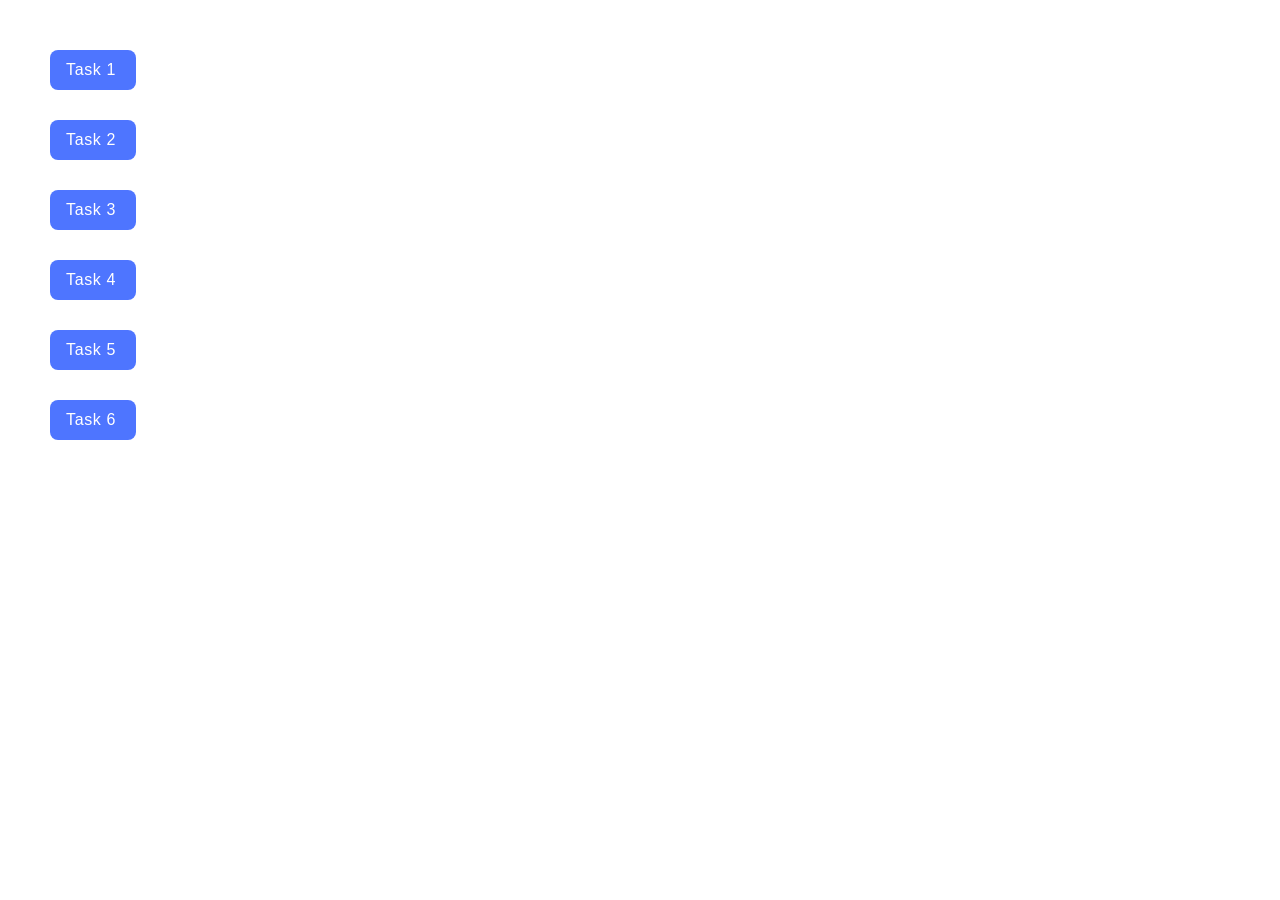
<file: index.html>
<!DOCTYPE html>
<html lang="en">

<head>
	<meta charset="UTF-8" />
	<meta http-equiv="X-UA-Compatible" content="IE=edge" />
	<meta name="viewport" content="width=device-width, initial-scale=1.0" />
	<title>Homework 7</title>
	<link rel="stylesheet" href="./css/common.css" />
</head>

<body>
	<ul>
		<li><a href="./task-1.html">Task 1</a></li>
		<li><a href="./task-2.html">Task 2</a></li>
		<li><a href="./task-3.html">Task 3</a></li>
		<li><a href="./task-4.html">Task 4</a></li>
		<li><a href="./task-5.html">Task 5</a></li>
		<li><a href="./task-6.html">Task 6</a></li>
	</ul>
</body>

</html>
</file>
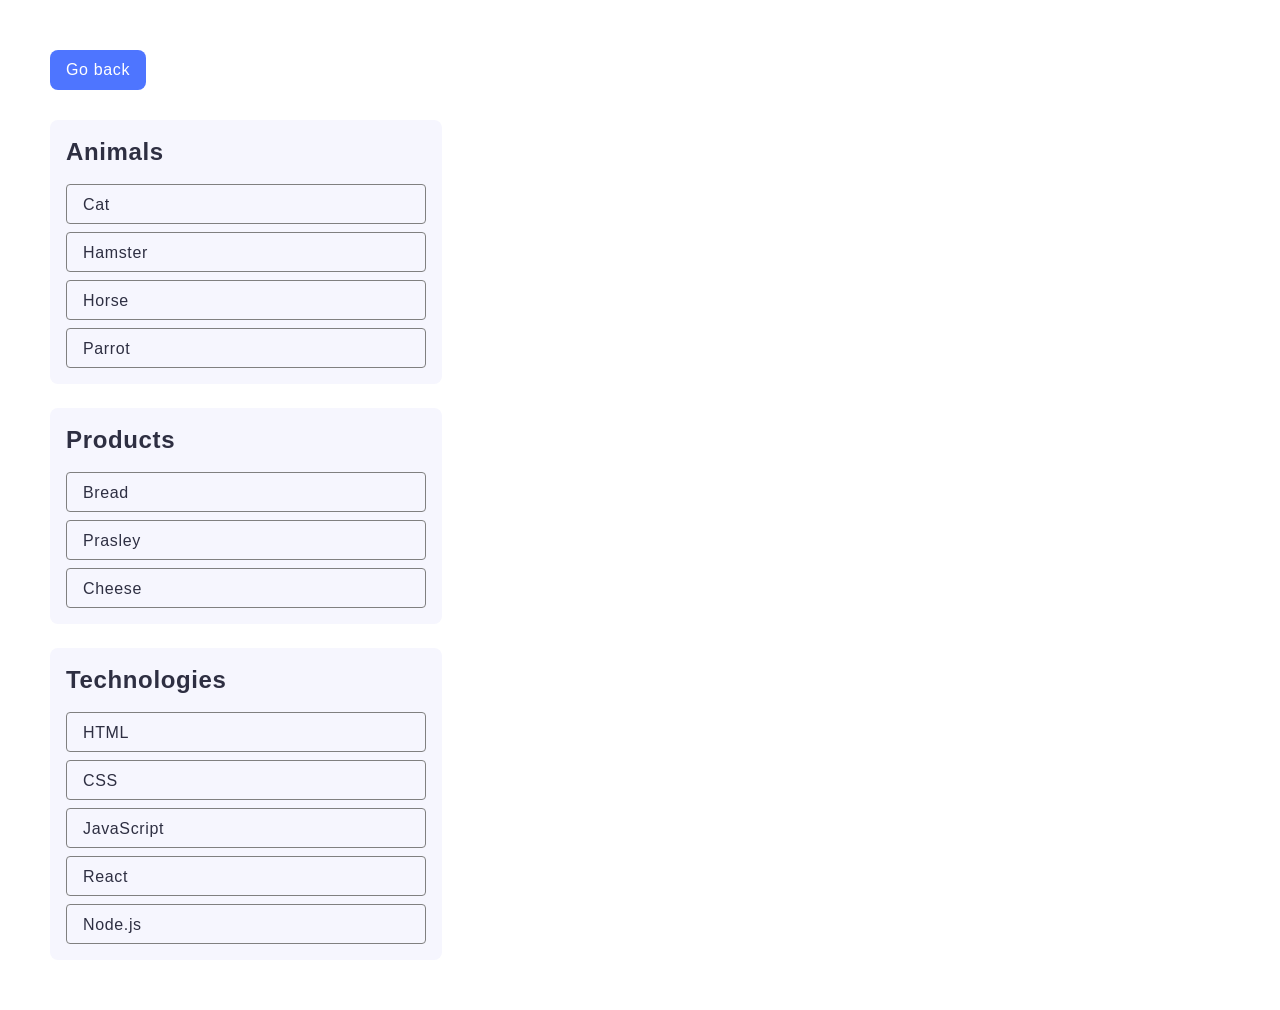
<file: task-1.html>
<!DOCTYPE html>
<html lang="en">

<head>
	<meta charset="UTF-8" />
	<meta http-equiv="X-UA-Compatible" content="IE=edge" />
	<meta name="viewport" content="width=device-width, initial-scale=1.0" />
	<title>Task 1</title>
	<link rel="stylesheet" href="./css/common.css" />
</head>

<body>
	<p><a href="./index.html">Go back</a></p>

	<ul id="categories" class="categories">
		<li class="item">
			<h2>Animals</h2>

			<ul>
				<li>Cat</li>
				<li>Hamster</li>
				<li>Horse</li>
				<li>Parrot</li>
			</ul>
		</li>
		<li class="item">
			<h2>Products</h2>

			<ul>
				<li>Bread</li>
				<li>Prasley</li>
				<li>Cheese</li>
			</ul>
		</li>
		<li class="item">
			<h2>Technologies</h2>

			<ul>
				<li>HTML</li>
				<li>CSS</li>
				<li>JavaScript</li>
				<li>React</li>
				<li>Node.js</li>
			</ul>
		</li>
	</ul>

	<script src="./js/task-1.js" type="module"></script>
</body>

</html>
</file>
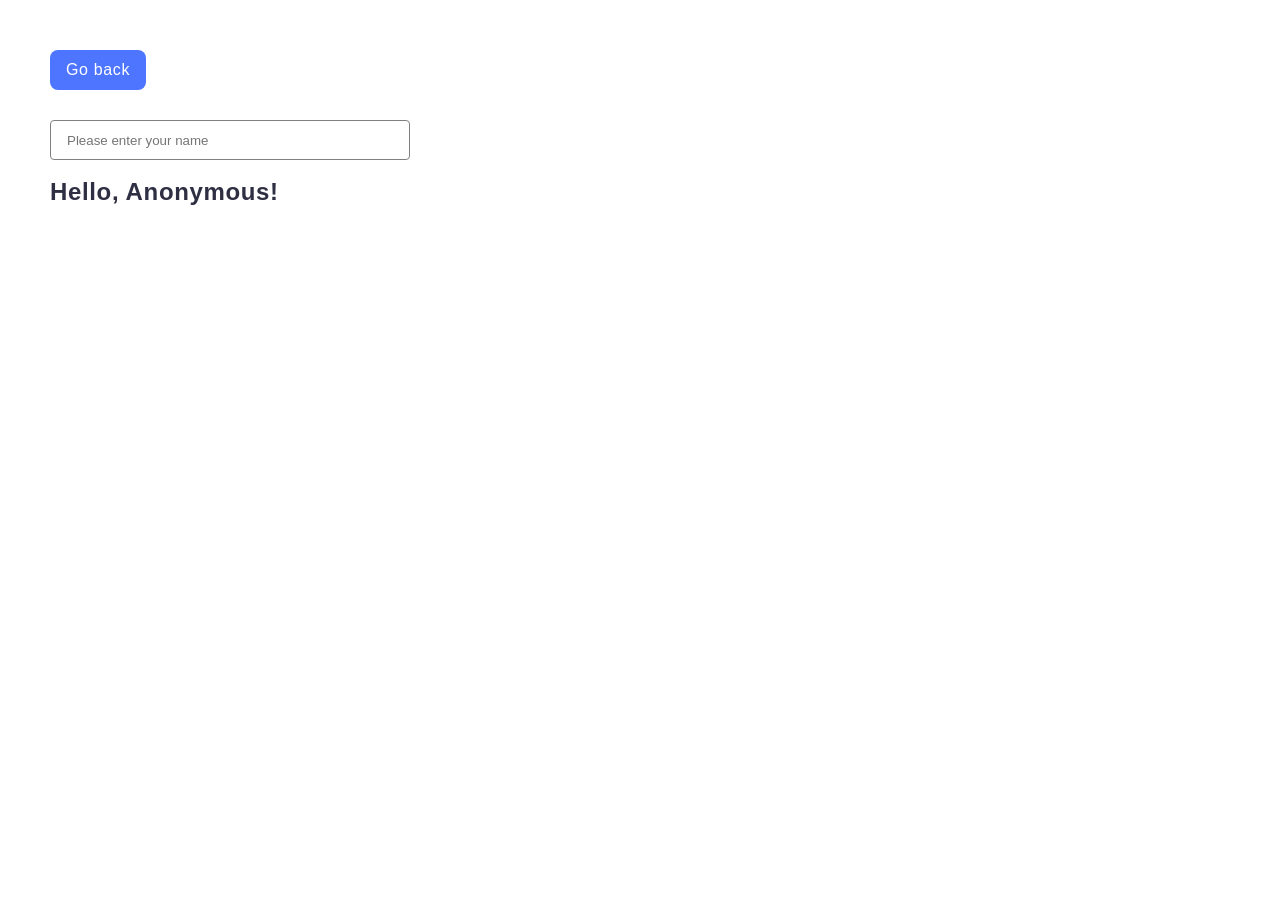
<file: task-3.html>
<!DOCTYPE html>
<html lang="en">

<head>
	<meta charset="UTF-8" />
	<meta http-equiv="X-UA-Compatible" content="IE=edge" />
	<meta name="viewport" content="width=device-width, initial-scale=1.0" />
	<title>Task 3</title>
	<link rel="stylesheet" href="./css/common.css" />
</head>

<body>
	<p><a href="./index.html">Go back</a></p>

	<input type="text" id="name-input" placeholder="Please enter your name" />
	<h1>Hello, <span id="name-output">Anonymous</span>!</h1>

	<script src="./js/task-3.js" type="module"></script>
</body>

</html>
</file>
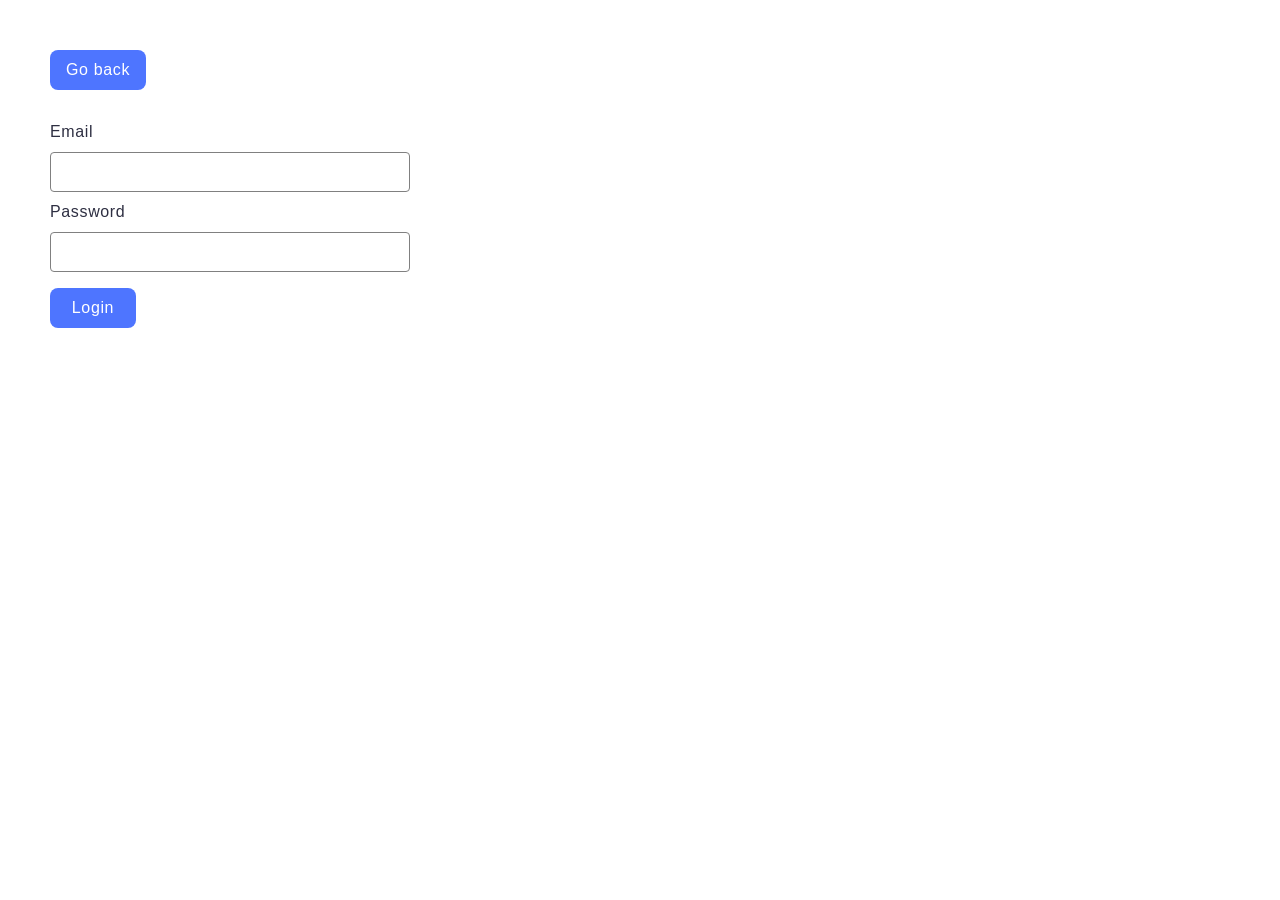
<file: task-4.html>
<!DOCTYPE html>
<html lang="en">

<head>
	<meta charset="UTF-8" />
	<meta http-equiv="X-UA-Compatible" content="IE=edge" />
	<meta name="viewport" content="width=device-width, initial-scale=1.0" />
	<title>Task 4</title>
	<link rel="stylesheet" href="./css/common.css" />
</head>

<body>
	<p><a href="./index.html">Go back</a></p>

	<form class="login-form">
		<label>
			Email
			<input type="email" name="email" />
		</label>
		<label>
			Password
			<input type="password" name="password" />
		</label>
		<button type="submit">Login</button>
	</form>

	<script src="./js/task-4.js" type="module"></script>
</body>

</html>
</file>
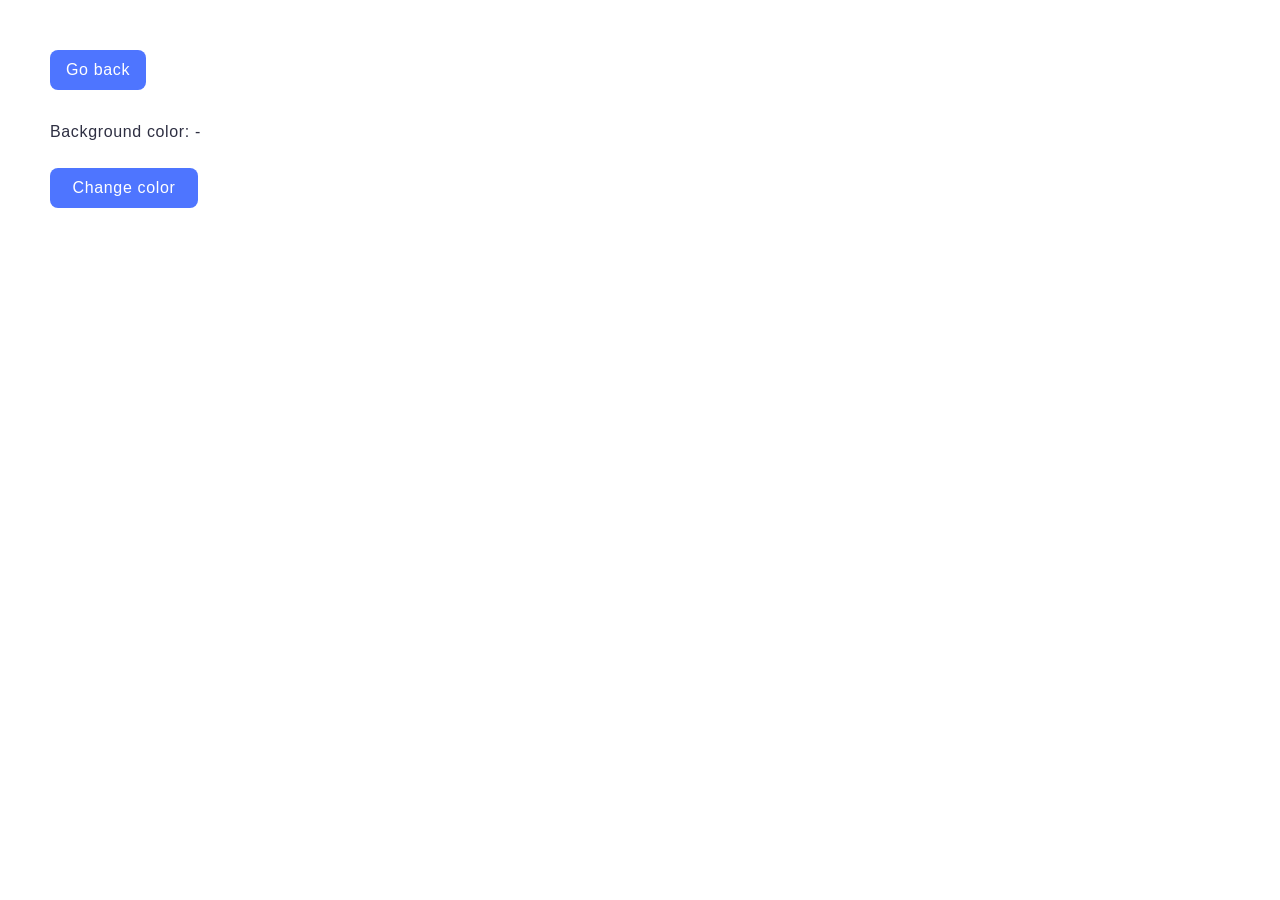
<file: task-5.html>
<!DOCTYPE html>
<html lang="en">

<head>
	<meta charset="UTF-8" />
	<meta http-equiv="X-UA-Compatible" content="IE=edge" />
	<meta name="viewport" content="width=device-width, initial-scale=1.0" />
	<title>Task 5</title>
	<link rel="stylesheet" href="./css/common.css" />
</head>

<body>
	<p><a href="./index.html">Go back</a></p>

	<div class="widget">
		<p>Background color: <span class="color">-</span></p>
		<button type="button" class="change-color">Change color</button>
	</div>

	<script src="./js/task-5.js" type="module"></script>
</body>

</html>
</file>
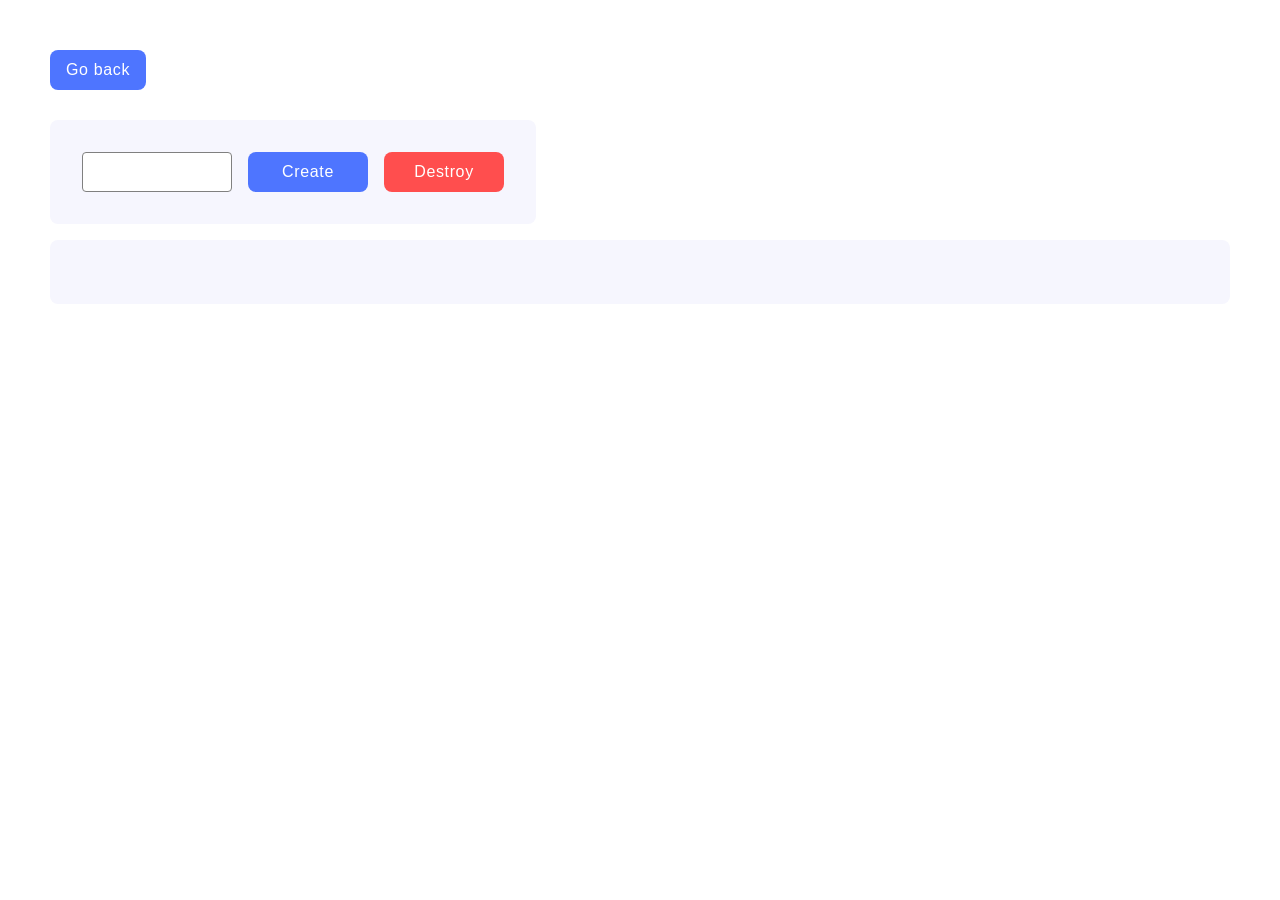
<file: task-6.html>
<!DOCTYPE html>
<html lang="en">

<head>
	<meta charset="UTF-8" />
	<meta http-equiv="X-UA-Compatible" content="IE=edge" />
	<meta name="viewport" content="width=device-width, initial-scale=1.0" />
	<title>Task 6</title>
	<link rel="stylesheet" href="./css/common.css" />
</head>

<body>
	<p><a href="./index.html">Go back</a></p>

	<div id="controls" class="controls">
		<input type="number" min="1" max="100" step="1" />
		<button type="button" data-create>Create</button>
		<button type="button" data-destroy>Destroy</button>
	</div>

	<div id="boxes" class="boxes"></div>

	<script src="./js/task-6.js" type="module"></script>
</body>

</html>
</file>
<file: css/common.css>
* {
  box-sizing: border-box;
}

h1,
h2,
h3,
h4,
h5,
h6 {
  margin: 0;
}

p {
  margin: 0;
}

a {
  text-decoration: none;
  color: inherit;
}

address {
  font-style: normal;
}

ul,
ol {
  list-style-type: none;
  margin: 0;
  padding: 0;
}

button {
  font-weight: inherit;
  font-size: inherit;
  font-family: inherit;
  cursor: pointer;
}

img {
  display: block;
  max-width: 100%;
  object-fit: cover;
}

body {
  margin: 50px;
  color: #2e2f42;
  background: #fff;
  font-family: 'Montserrat', sans-serif;
  font-weight: 400;
  font-size: 16px;
  line-height: 1.5;
  letter-spacing: 0.04em;
}

body > ul > li > a,
body > p {
  display: inline-block;
  margin-bottom: 30px;
  font-weight: 500;
  color: #fff;
  border-radius: 8px;
  padding: 8px 16px;
  min-width: 86px;
  background: #4e75ff;
}

.categories {
  display: flex;
  flex-direction: column;
  row-gap: 24px;
}

.item {
  align-self: flex-start;
  padding: 16px;
  border-radius: 8px;
  background: #f6f6fe;
}

h1,
h2 {
  font-weight: 600;
  font-size: 24px;
  line-height: 1.33333;
  margin-bottom: 16px;
}

.item li {
  border: 1px solid #808080;
  border-radius: 4px;
  padding: 8px 16px;
  width: 360px;
  height: 40px;
}

.item li:not(:last-child) {
  margin-bottom: 8px;
}
.gallery {
  max-width: 1128px;
  display: flex;
  row-gap: 48px;
  column-gap: 24px;
  flex-wrap: wrap;
}

input {
  display: block;
  border: 1px solid #808080;
  border-radius: 4px;
  padding: 8px 16px;
  width: 360px;
  height: 40px;
  margin-bottom: 16px;
}

.login-form input {
  margin-top: 8px;
  margin-bottom: 8px;
}

.login-form button {
  margin-top: 8px;
  color: #fff;
  border-radius: 8px;
  padding: 8px 16px;
  min-width: 86px;
  background: #4e75ff;
  line-height: 1.5;
  letter-spacing: 0.04em;
  border: 0;
}

.widget p {
  margin-bottom: 16px;
}
.widget button {
  margin-top: 8px;
  color: #fff;
  border-radius: 8px;
  padding: 8px 16px;
  min-width: 148px;
  background: #4e75ff;
  line-height: 1.5;
  letter-spacing: 0.04em;
  border: 0;
}

.controls {
  display: flex;
  column-gap: 16px;
  border-radius: 8px;
  padding: 32px;
  width: 486px;
  background: #f6f6fe;
  margin-bottom: 16px;
}

.controls input {
  width: 150px;
  margin-bottom: 0px;
  text-align: center;
}
.controls button[data-create],
.controls button[data-destroy] {
  color: #fff;
  border-radius: 8px;
  padding: 8px 26.5px;
  min-width: 120px;
  background: #4e75ff;
  line-height: 1.5;
  letter-spacing: 0.04em;
  border: 0;
}

.controls button[data-destroy] {
  background: #ff4e4e;
}

.boxes {
  display: flex;
  column-gap: 16px;
  border-radius: 8px;
  padding: 32px;
  background: #f6f6fe;
}
</file>
